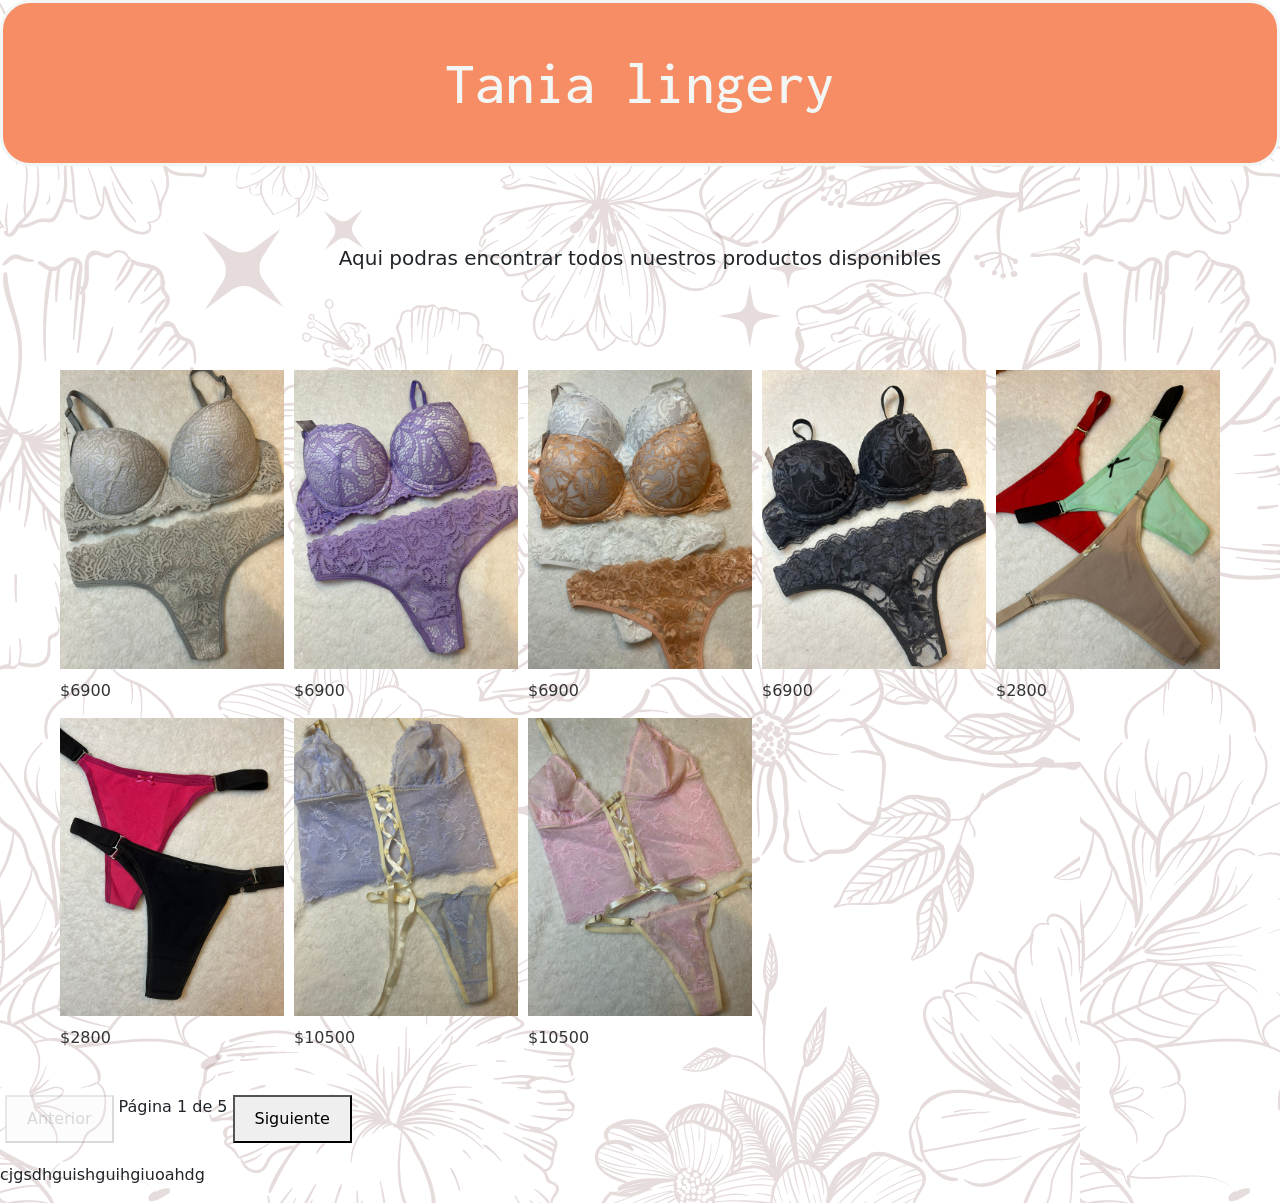
<file: index.html>
<!DOCTYPE html>
<html lang="en">
<head>
    <meta charset="UTF-8">
    <meta name="viewport" content="width=device-width, initial-scale=1.0">
    <title>lenceria tania</title>
    <link href="https://cdn.jsdelivr.net/npm/bootstrap@5.3.2/dist/css/bootstrap.min.css" rel="stylesheet" integrity="sha384-T3c6CoIi6uLrA9TneNEoa7RxnatzjcDSCmG1MXxSR1GAsXEV/Dwwykc2MPK8M2HN" crossorigin="anonymous">
    <link rel="stylesheet" href="lenceria1.css">
</head>

<body>
  <header>
    <div class="barra"><nav>
      <h1>Tania lingery</h1>
      </nav></div>
  </header>
  <main>
    <h2>Aqui podras encontrar todos nuestros productos disponibles</h2>
    <div class="grid-container">
      <div class="grid-item"><img src= "imagenes/img 2.jpeg" alt="lenceria 1"> 
      <p class="descripcion">$6900</p></div>
      <div class="grid-item"><img src="imagenes/img 3.jpeg" alt="Lencería 2">
        <p class="descripcion">$6900</p></div>
      <div class="grid-item"><img src="imagenes/img 4.jpeg">
        <p class="descripcion">$6900</p></div>
      <div class="grid-item"><img src="imagenes/img 5.jpeg" alt="Lencería 4">
        <p class="descripcion">$6900</p></div>
      <div class="grid-item"><img src="imagenes/img 6.jpeg" alt="Lencería 4">
        <p class="descripcion">$2800</p></div>
      <div class="grid-item"><img src="imagenes/img 7.jpeg">
        <p class="descripcion">$2800</p></div>
      <div class="grid-item"><img src="imagenes/img 8.jpeg" alt="Lencería 4">
        <p class="descripcion">$10500</p></div>
      <div class="grid-item"><img src="imagenes/img 9.jpeg"Lencería 4">
        <p class="descripcion">$10500</p></div>
      <div class="grid-item"><img src="imagenes/img 10.jpeg" alt="Lencería 4">
        <p class="descripcion">$10500</p></div>
      <div class="grid-item"><img src="imagenes/img 11.jpeg" alt="Lencería 4">
        <p class="descripcion">$10500</p></div>
      <div class="grid-item"><img src="imagenes/img 12.jpeg" alt="Lencería 4">
        <p class="descripcion">$10500</p></div>
      <div class="grid-item"><img src="imagenes/img 13.jpeg" alt="Lencería 4">
        <p class="descripcion">$6500</p></div>
      <div class="grid-item"><img src="imagenes/img 14.jpeg" alt="Lencería 4">
        <p class="descripcion">$6500</p></div>
      <div class="grid-item"><img src="imagenes/img 15.jpeg" alt="Lencería 4">
        <p class="descripcion">$6500</p></div>
      <div class="grid-item"><img src="imagenes/img 16.jpeg" alt="Lencería 4">
        <p class="descripcion">$6500</p></div>
      <div class="grid-item"><img src="imagenes/img 17.jpeg">
        <p class="descripcion">$6500</p></div>
      <div class="grid-item"><img src="imagenes/img 18.jpeg" alt="Lencería 4">
        <p class="descripcion">$6500</p></div>
      <div class="grid-item"><img src="imagenes/img 19.jpeg" alt="Lencería 4">
        <p class="descripcion">$6500</p></div>
      <div class="grid-item"><img src="imagenes/img 20.jpeg" alt="Lencería 4">
       <p class="descripcion">$6500</p></div>
      <div class="grid-item"><img src="imagenes/img 21.jpeg" alt="Lencería 4">
        <p class="descripcion">$6500</p></div>
      <div class="grid-item"><img src="imagenes/img 22.jpeg" alt="Lencería 4">
          <p class="descripcion">$6500</p></div>
      <div class="grid-item"><img src="imagenes/img 23.jpeg" alt="Lencería 4">
          <p class="descripcion">$6500</p></div>
      <div class="grid-item"><img src="imagenes/img 24.jpeg" alt="Lencería 4">
          <p class="descripcion">$6500</p></div>
      <div class="grid-item"><img src="imagenes/img 25.jpeg" alt="Lencería 4">
          <p class="descripcion">$6500</p></div>
      <div class="grid-item"><img src="imagenes/img 26.jpeg" alt="Lencería 4">
            <p class="descripcion">$6500</p></div>
      <div class="grid-item"><img src="imagenes/img 27.jpeg"Lencería 4">
            <p class="descripcion">$6500</p></div>
      <div class="grid-item"><img src="imagenes/img 28.jpeg" alt="Lencería 4">
            <p class="descripcion">$6500</p></div>
      <div class="grid-item"><img src="imagenes/img 29.jpeg" alt="Lencería 4">
            <p class="descripcion">$6500</p></div>
      <div class="grid-item"><img src="imagenes/img 30.jpeg" alt="Lencería 4">
            <p class="descripcion">$6500</p></div>
      <div class="grid-item"><img src="imagenes/img 31.jpeg" alt="Lencería 4">
            <p class="descripcion">$6500</p></div>
      <div class="grid-item"><img src="imagenes/img 32.jpeg" alt="Lencería 4">
            <p class="descripcion">$6500</p></div>
      <div class="grid-item"><img src="imagenes/img 33.jpeg" alt="Lencería 4">
            <p class="descripcion">$6500</p></div>
      <div class="grid-item"><img src="imagenes/img 34.jpeg" alt="Lencería 4">
            <p class="descripcion">$6500</p></div>
      <div class="grid-item"><img src="imagenes/img 35.jpeg" alt="Lencería 4">
            <p class="descripcion">$6500</p></div>
      <div class="grid-item"><img src="imagenes/img 36.jpeg" alt="Lencería 4">
            <p class="descripcion">$6500</p></div>
            
  </div>
  <div class="pagination">
        <button id="prevBtn" disabled>Anterior</button>
        <span id="pageInfo">Página 1 de 1</span>
        <button id="nextBtn">Siguiente</button>
    </div>
  
  </main>
  <p>cjgsdhguishguihgiuoahdg</p>
  <script src="script.js"></script>
  <script src="https://cdn.jsdelivr.net/npm/bootstrap@5.3.2/dist/js/bootstrap.bundle.min.js" integrity="sha384-C6RzsynM9kWDrMNeT87bh95OGNyZPhcTNXj1NW7RuBCsyN/o0jlpcV8Qyq46cDfL" crossorigin="anonymous"></script>
</body>
</html>
</file>
<file: lenceria1.css>
@import url('https://fonts.googleapis.com/css2?family=Grey+Qo&family=Inconsolata:wdth,wght@88.7,200..900&display=swap');
body{
    margin: 0;
    background-image: url(imagenes/Fondo\ de\ Pantalla\ Flores\ Femenino\ Crema.png);
}
.barra{
    font-family: "Inconsolata", monospace;
    font-size: 50px;
    width: 100%;
    border: solid;
    border-radius: 30px;
    color: rgb(242, 247, 245);
    background-color: rgb(247, 141, 100);
    padding: 80px 0;
    height: 80px;
    display: flex;
    justify-content: center; /* Centra horizontalmente */
    align-items: center; /* Centra verticalmente */
    height: 80px; /* Asegúrate de que el contenedor tenga una altura */
  }
h1{
    margin: 0%;
    text-align: center;
    font-size: larger;
    padding: -80px -20px;
}
h2{
    width: 80%;
    margin: auto;
    text-align: center;
    padding: 80px;
    font-size: 20px;

}
.grid-container {
    display: grid;
    grid-template-columns: repeat(auto-fill, minmax(200px, 1fr));
    gap: 10px;
    padding: 20px;
    max-width: 1200px;
    margin: 0 auto;
}

.grid-item {
    position: relative;
    overflow: hidden;
}

.grid-item img {
    width: 100%;
    height: auto;
    display: block;
    transition: transform 0.3s ease;
}

.grid-item:hover img {
    transform: scale(1.1);
}
.descripcion{
    font-size: 16px;
    color: #333;
    margin: 10px 0 5px;
}
.pagination {
    text-align: center;
    margin: 20px 0;
}

.pagination button {
    padding: 10px 20px;
    margin: 0 5px;
    cursor: pointer;
}

.pagination button:disabled {
    cursor: not-allowed;
    opacity: 0.5;
}
</file>
